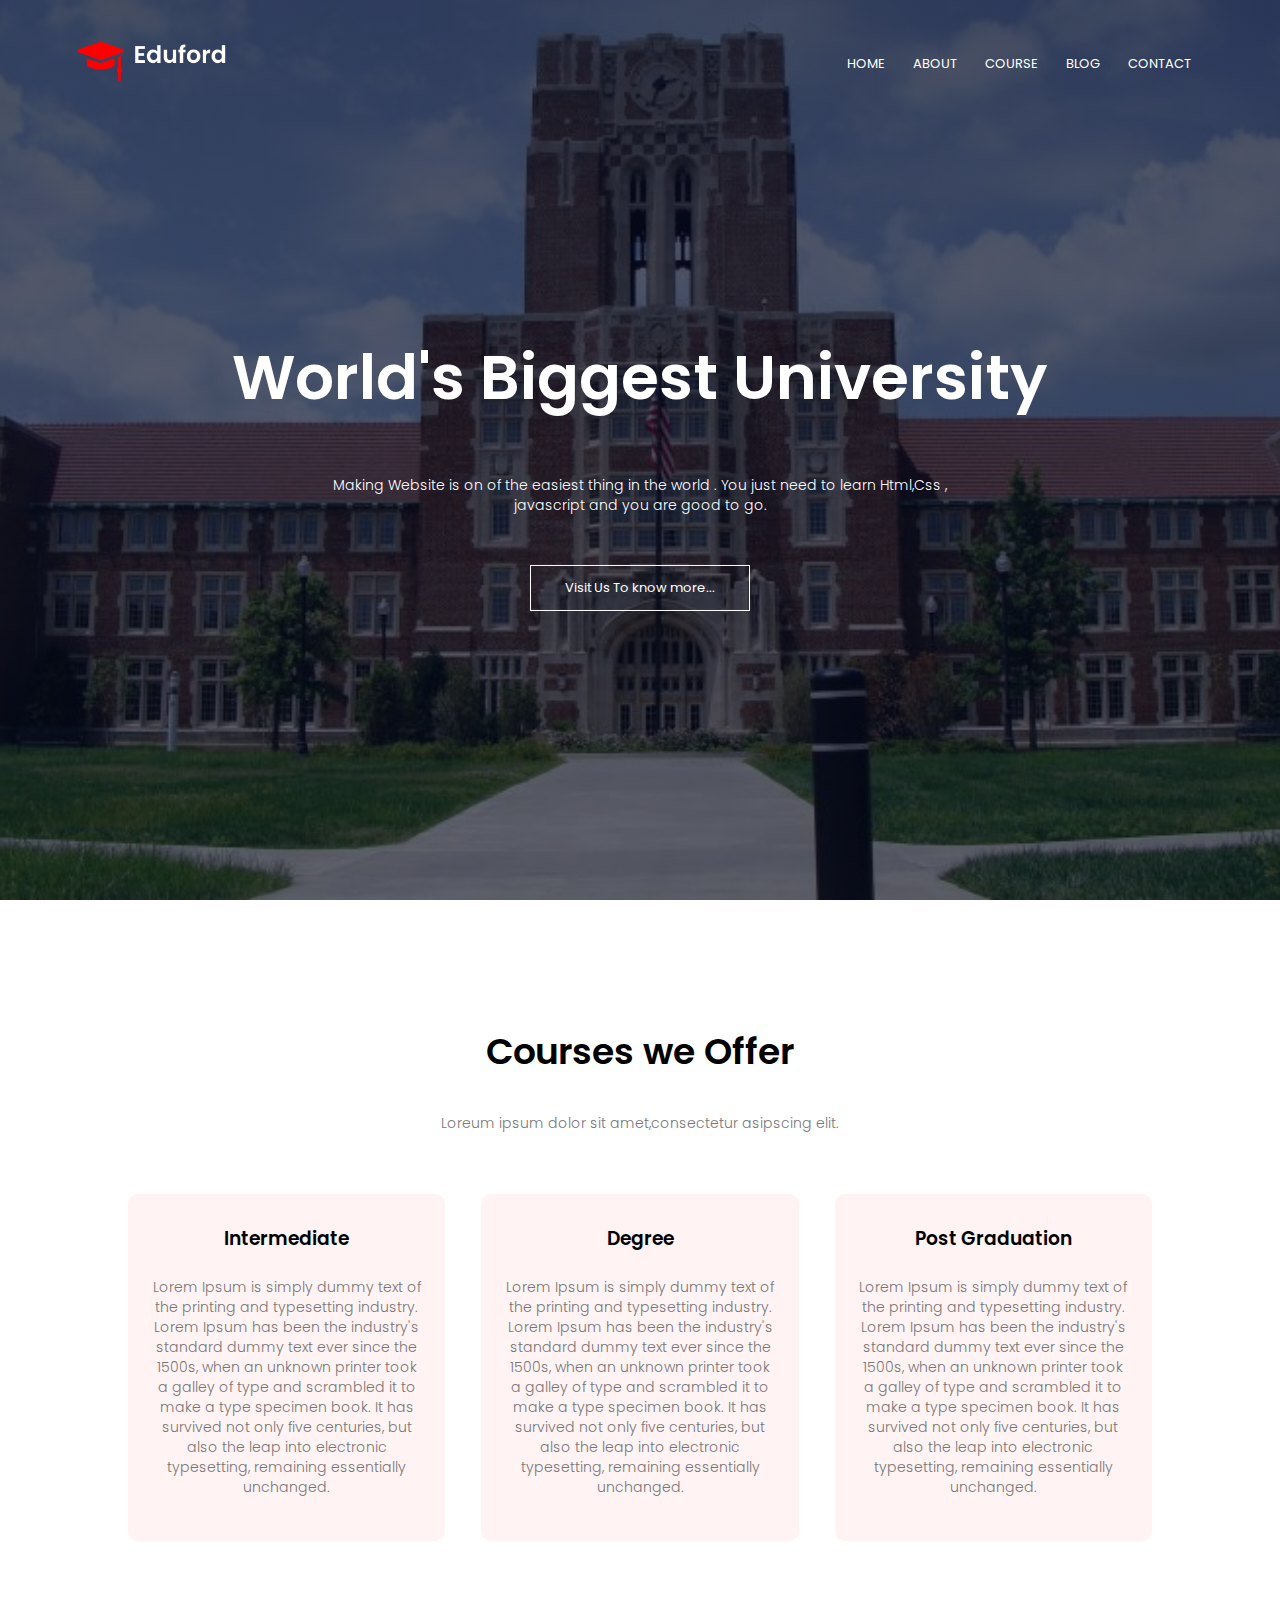
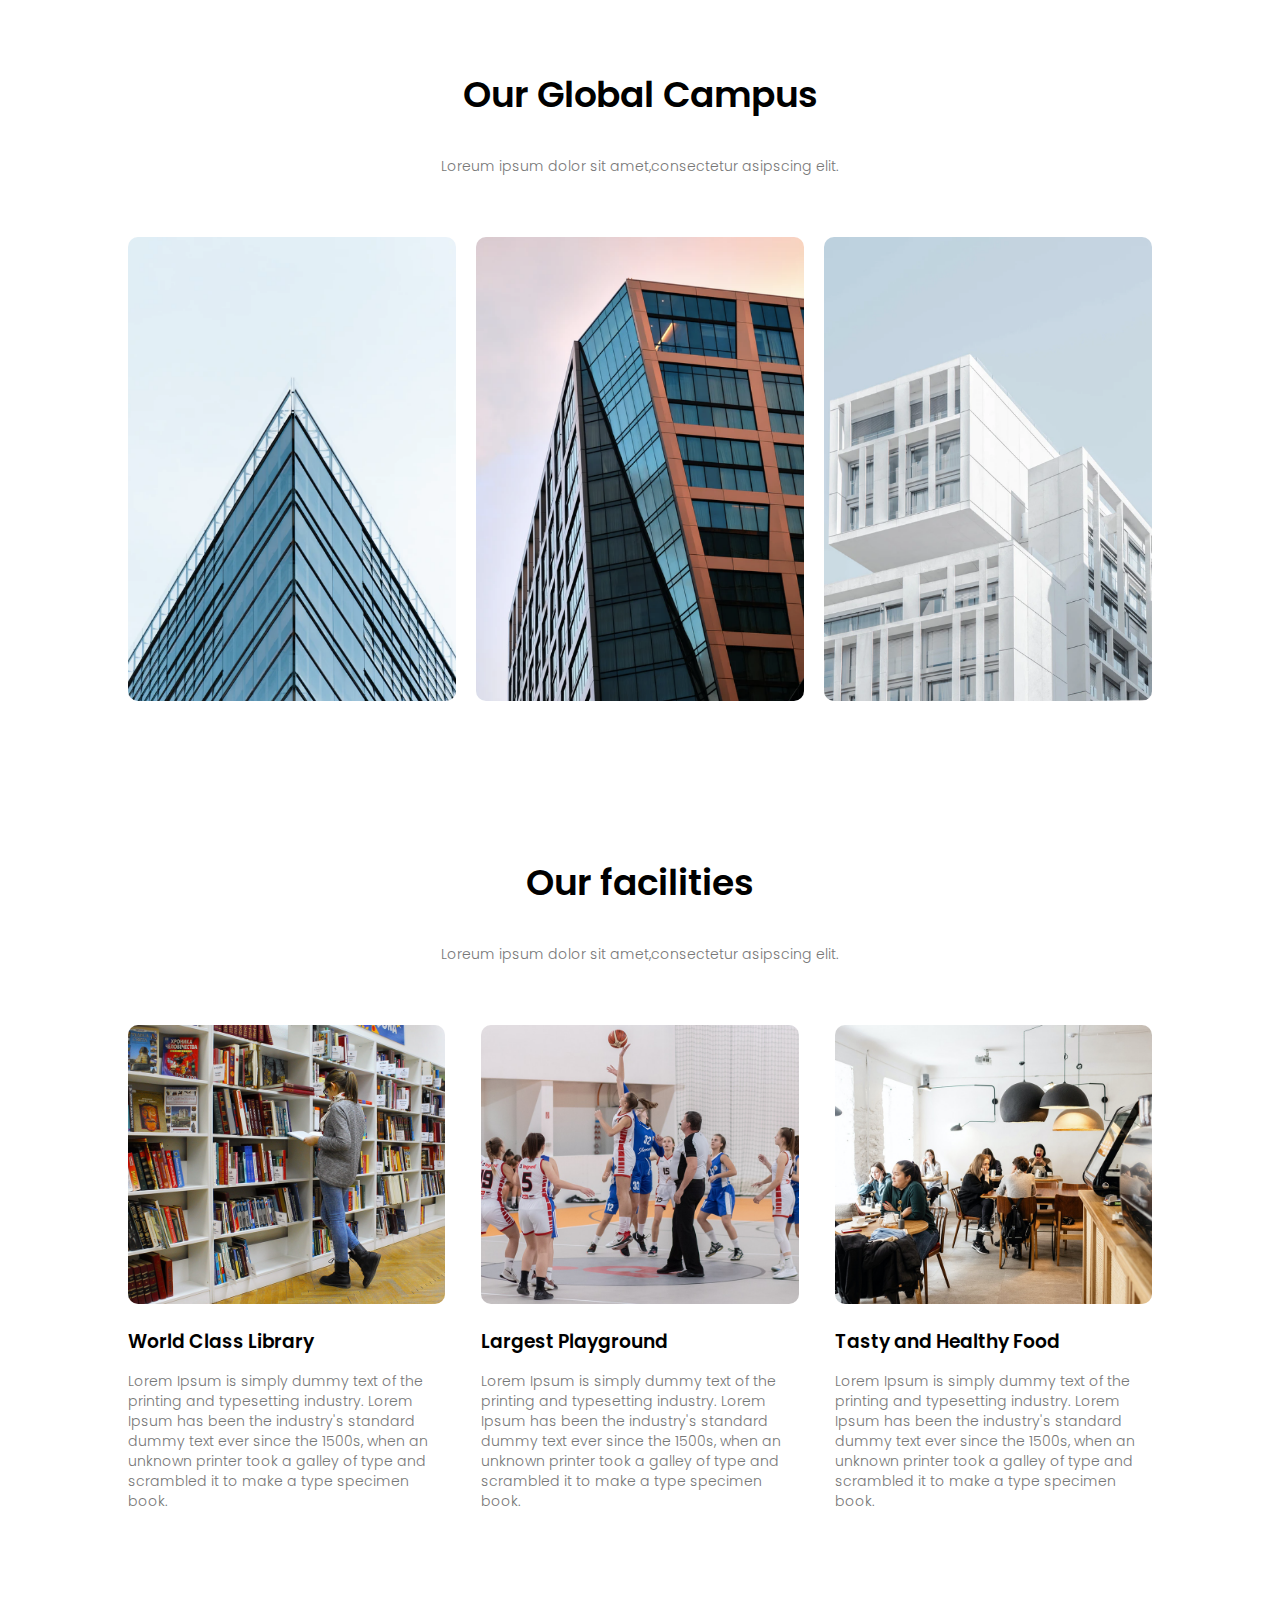
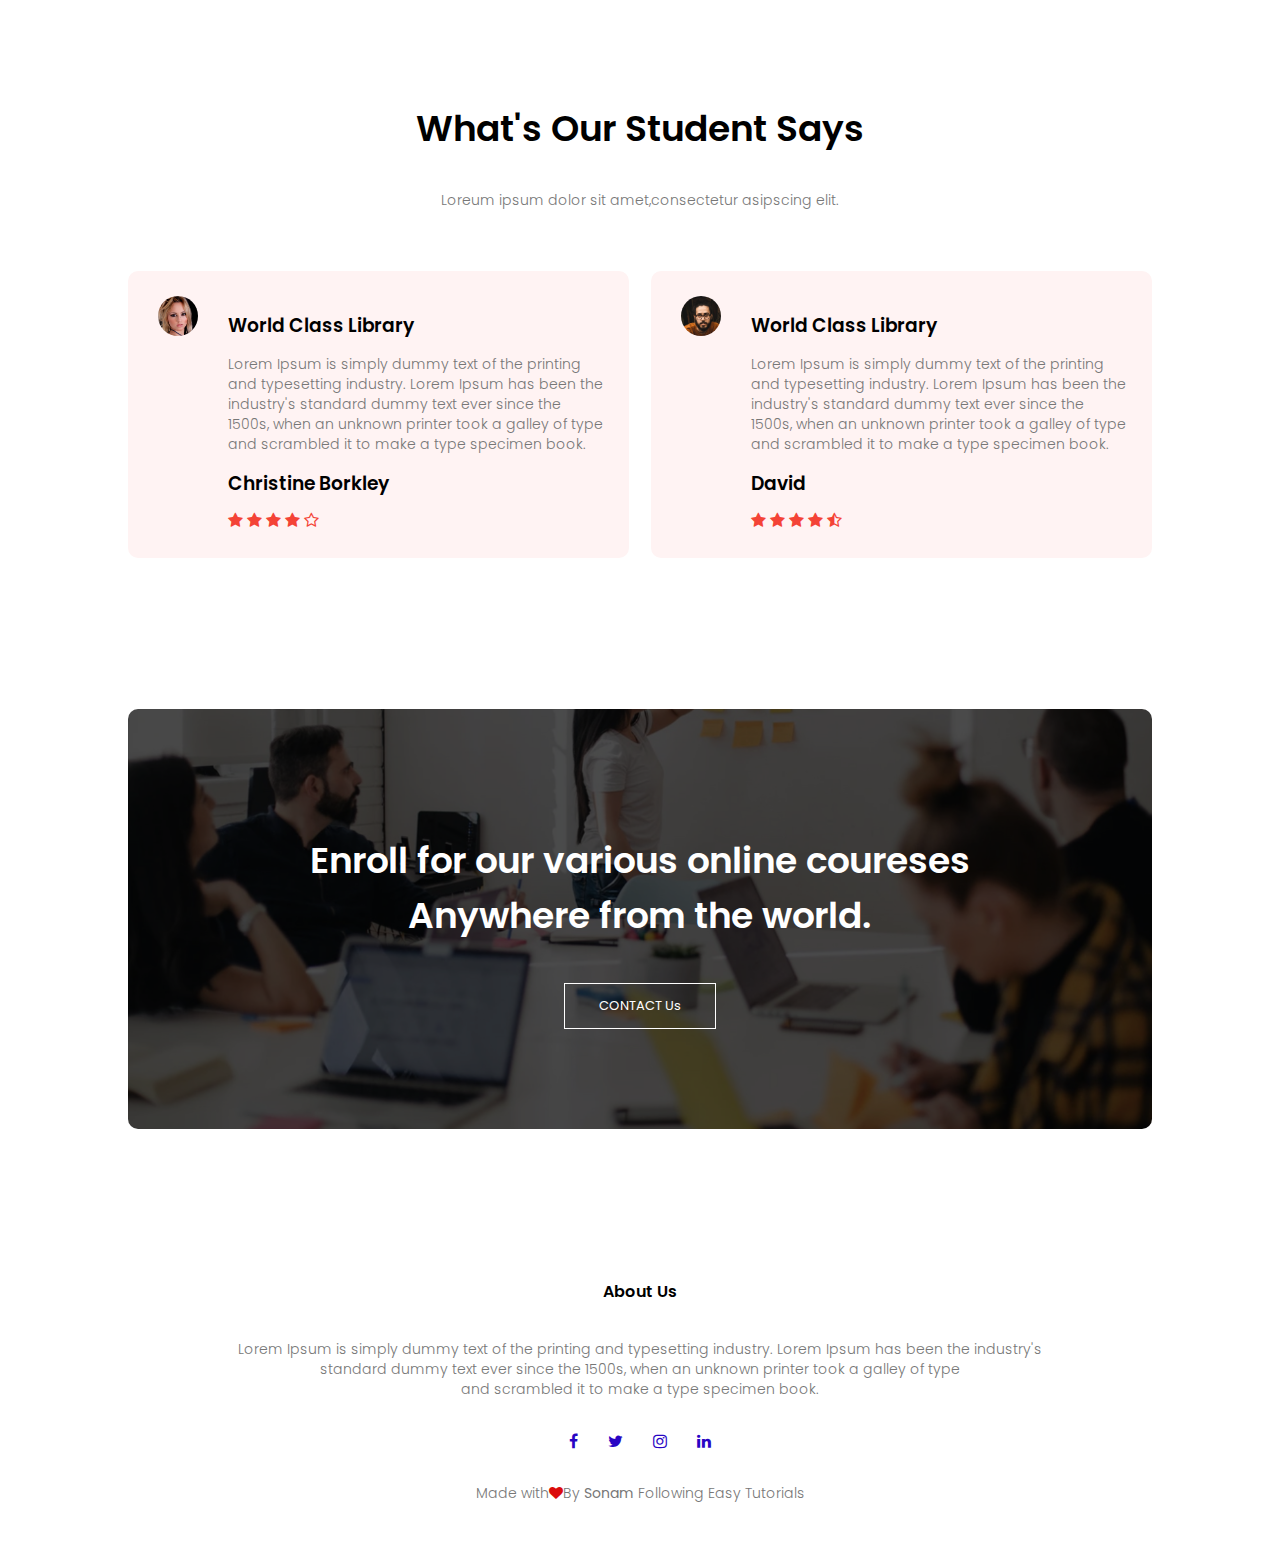
<file: index.html>
<!DOCTYPE html>
<html>
    <head>
        <meta name="viewport" content="width=device-width, initial-scale=1.0">

        <title>World's Biggest University</title>
               <link rel="preconnect" href="https://fonts.googleapis.com">
<link rel="preconnect" href="https://fonts.gstatic.com" crossorigin>
<link href="https://fonts.googleapis.com/css2?family=Poppins:wght@200;300;400;500;700;800;900&display=swap" rel="stylesheet">

<link rel="stylesheet" href="https://stackpath.bootstrapcdn.com/font-awesome/4.7.0/css/font-awesome.min.css">





        <link rel="stylesheet" href="index.css">
    </head>
    <body>
          <section class="header">
              <nav>
                  <a href="index.html"><img src="img\logo.png"></a>
                  <div class="nav-link" id="navLinks">
                    <i class="fa fa-times" onclick="hideMenu()"></i>
                      <ul>
                          <li><a href="index.html">HOME</a></li>
                          <li><a href="about.html">ABOUT</a></li>
                          <li><a href="course.html">COURSE</a></li>
                          <li><a href="blog.html">BLOG</a></li>
                          <li><a href="contact.html">CONTACT</a></li>
                      </ul>
                  </div>
                  <i class="fa fa-bars" onclick="showMenu()"></i>
                  </nav>
                  <div class="text-box">
                      <h1>World's Biggest University</h1>
                      <p>Making Website is on of the easiest thing in the world .
                           You just need to learn Html,Css ,<br> javascript and you are good to go.</p>
                           <a href="" class="hero-btn"> Visit Us To know more...</a>

                       </div>

          </section>
          

           <section class="course">
               <h1>Courses we Offer</h1>
               <p>Loreum ipsum dolor sit amet,consectetur asipscing elit.</p>
               <div class="row">
                   <div class="course-col">
                       <h3>Intermediate</h3>
                       <p>Lorem Ipsum is simply dummy text of the printing and typesetting industry. 
                           Lorem Ipsum has been the industry's standard dummy text ever since the 1500s,
                            when an unknown printer took a galley of type and scrambled it to make a type
                             specimen book. It has survived not only five centuries, but also the leap into
                              electronic typesetting, remaining essentially unchanged.
                    </p>

                   </div>

                   <div class="course-col">
                    <h3>Degree</h3>
                    <p>Lorem Ipsum is simply dummy text of the printing and typesetting industry. 
                        Lorem Ipsum has been the industry's standard dummy text ever since the 1500s,
                         when an unknown printer took a galley of type and scrambled it to make a type
                          specimen book. It has survived not only five centuries, but also the leap into
                           electronic typesetting, remaining essentially unchanged. 
                 </p>
                 
                </div>
                <div class="course-col">
                    <h3>Post Graduation</h3>
                    <p>Lorem Ipsum is simply dummy text of the printing and typesetting industry. 
                        Lorem Ipsum has been the industry's standard dummy text ever since the 1500s,
                         when an unknown printer took a galley of type and scrambled it to make a type
                          specimen book. It has survived not only five centuries, but also the leap into
                           electronic typesetting, remaining essentially unchanged. 
                 </p>
                 
                </div>
               </div>
           </section>

           <section class="campus">
               <h1>Our Global Campus</h1>
               <p>Loreum ipsum dolor sit amet,consectetur asipscing elit.</p>

               <div class="row">
                   <div class="campus-col">
                       <img src="img\london.png">
                       <div class="layer">
                           <h3>LONDON</h3>
                       </div>
                   </div>

                   <div class="campus-col">
                    <img src="img\newyork.png">
                    <div class="layer">
                        <h3>NEW YORK</h3>
                    </div>
                </div>

                <div class="campus-col">
                    <img src="img\washington.png">
                    <div class="layer">
                        <h3>WASHIGNTON</h3>
                    </div>
                </div>

               </div>
           </section>

           <section class="facilities">
               <h1>Our facilities</h1>
               <p>Loreum ipsum dolor sit amet,consectetur asipscing elit.</p>
               <div class="row">
                     <div class="facilities-col">
                          <img src="img\library.png">
                          <h3>World Class Library</h3>
                          <p>Lorem Ipsum is simply dummy text of the printing and typesetting industry. 
                            Lorem Ipsum has been the industry's standard dummy text ever since the 1500s,
                             when an unknown printer took a galley of type and scrambled it to make a type
                              specimen book. 
                             </div>

                     <div class="facilities-col">
                        <img src="img\basketball.png">
                        <h3>Largest Playground</h3>
                        <p>Lorem Ipsum is simply dummy text of the printing and typesetting industry. 
                          Lorem Ipsum has been the industry's standard dummy text ever since the 1500s,
                           when an unknown printer took a galley of type and scrambled it to make a type
                            specimen book. </p>
                   </div>

                   <div class="facilities-col">
                    <img src="img\cafeteria.png">
                    <h3>Tasty and Healthy Food</h3>
                    <p>Lorem Ipsum is simply dummy text of the printing and typesetting industry. 
                      Lorem Ipsum has been the industry's standard dummy text ever since the 1500s,
                       when an unknown printer took a galley of type and scrambled it to make a type
                        specimen book.  </p>
               </div>
               </div>
           </section>

            <section class="testimonials">
                <h1>What's Our Student Says</h1>
               <p>Loreum ipsum dolor sit amet,consectetur asipscing elit.</p>
               <div class="row">
                <div class="testimonials-col">
                     <img src="img\user1.jpg">
                     <div>
                     <h3>World Class Library</h3>
                     <p>Lorem Ipsum is simply dummy text of the printing and typesetting industry. 
                       Lorem Ipsum has been the industry's standard dummy text ever since the 1500s,
                        when an unknown printer took a galley of type and scrambled it to make a type
                         specimen book. </p>
                         <h3>Christine Borkley</h3>
                         <i class="fa fa-star"></i>
                         <i class="fa fa-star"></i>
                         <i class="fa fa-star"></i>
                         <i class="fa fa-star"></i>
                         <i class="fa fa-star-o"></i>
                         
                         
                        </div></div>

                        <div class="testimonials-col">
                            <img src="img\user2.jpg">
                            <div>
                            <h3>World Class Library</h3>
                            <p>Lorem Ipsum is simply dummy text of the printing and typesetting industry. 
                              Lorem Ipsum has been the industry's standard dummy text ever since the 1500s,
                               when an unknown printer took a galley of type and scrambled it to make a type
                                specimen book. </p>
                                <h3>David</h3>
                                <i class="fa fa-star"></i>
                                <i class="fa fa-star"></i>
                                <i class="fa fa-star"></i>
                                <i class="fa fa-star"></i>
                                <i class="fa fa-star-half-o"></i>
                               </div></div>

               </div>
            </section>

            <section class="cta">
                <h1>Enroll for our various online coureses<br> Anywhere from the world.</h1>
                <a href="" class="hero-btn">CONTACT Us</a>
            </section>
            
            

            <section class="footer">
                <h4>About Us</h4>
            <p>Lorem Ipsum is simply dummy text of the printing and typesetting industry. 
                Lorem Ipsum has been the industry's <br>standard dummy text ever since the 1500s,
                 when an unknown printer took a galley of type<br> and scrambled it to make a type
                  specimen book.</p>  
                  <div class="icons">
                    <i class="fa fa-facebook"></i>
                    <i class="fa fa-twitter"></i>
                    <i class="fa fa-instagram"></i>
                    <i class="fa fa-linkedin"></i>
                    </div>
                    <p>Made with<i class="fa fa-heart"></i>By <strong>Sonam</strong> Following Easy Tutorials</p>
                  
                      
                  </div>
                          </section>



          <script>
              var navLinks = document.getElementById("navLinks");
              function showMenu(){
                    navLinks.style.right = "0";
              
              }
              function hideMenu(){
                    navLinks.style.right = "-200px";
              }
              
          </script>
    </body>
    </html>
</file>
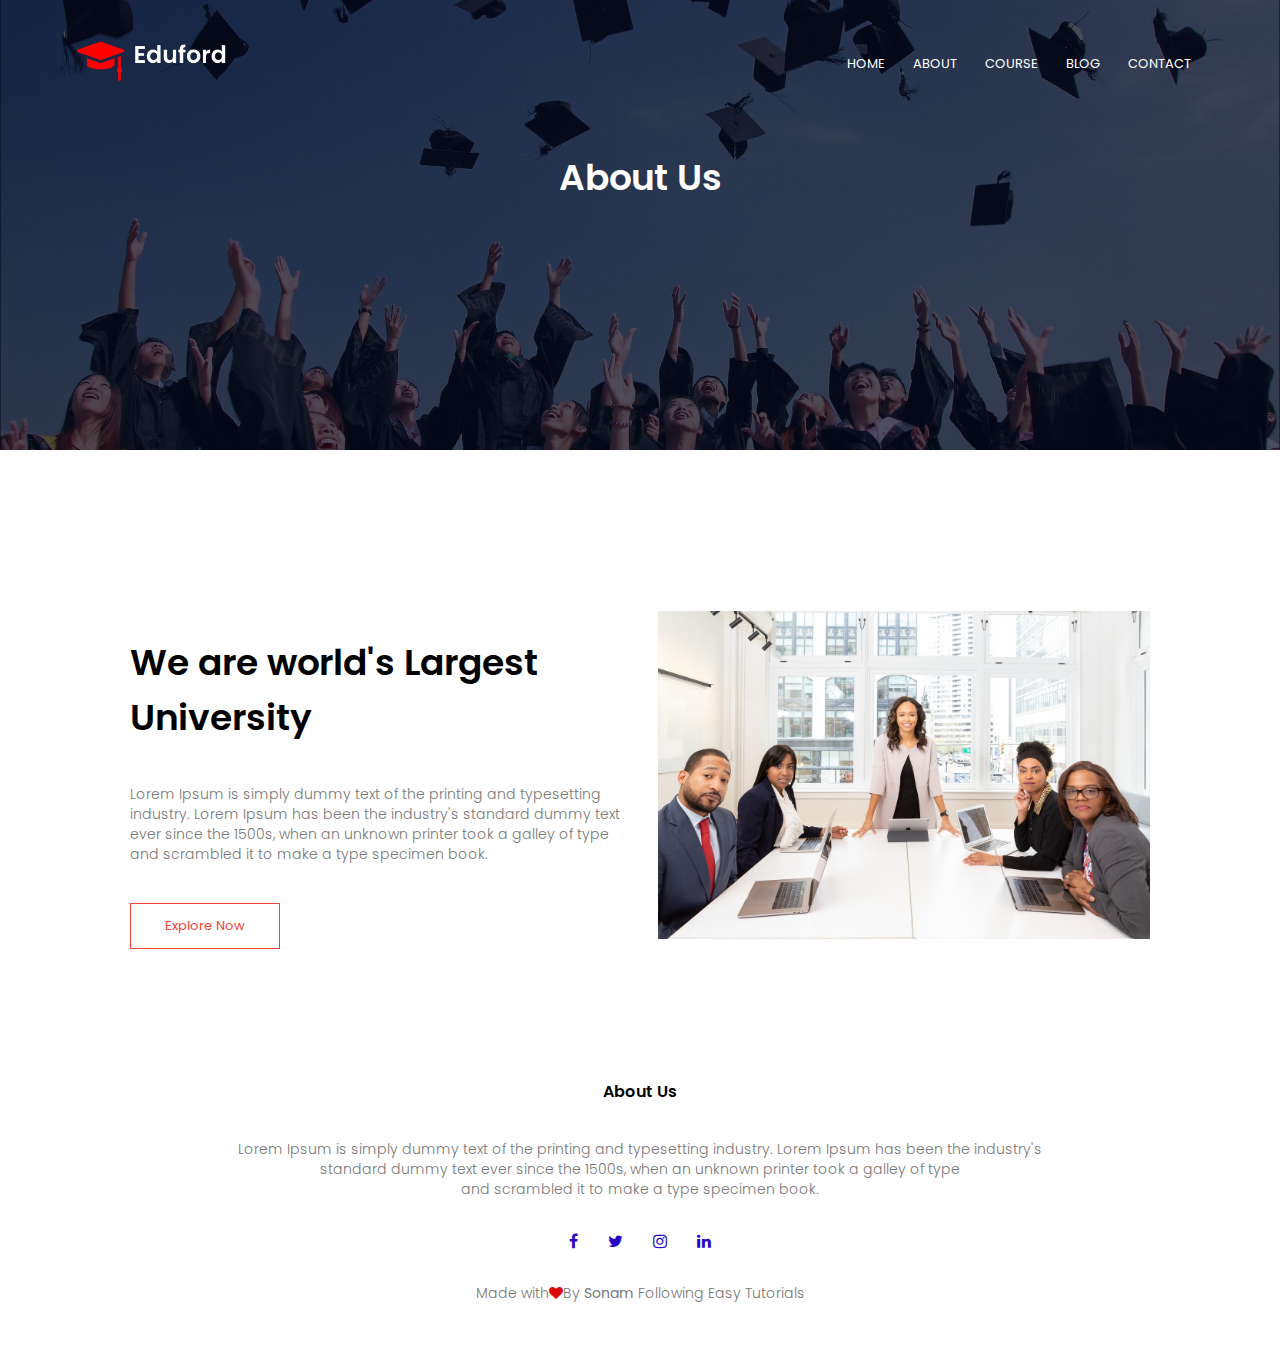
<file: about.html>
<!DOCTYPE html>
<html>
    <head>
        <meta name="viewport" content="width=device-width, initial-scale=1.0">

        <title>World's Biggest University</title>
               <link rel="preconnect" href="https://fonts.googleapis.com">
<link rel="preconnect" href="https://fonts.gstatic.com" crossorigin>
<link href="https://fonts.googleapis.com/css2?family=Poppins:wght@200;300;400;500;700;800;900&display=swap" rel="stylesheet">

<link rel="stylesheet" href="https://stackpath.bootstrapcdn.com/font-awesome/4.7.0/css/font-awesome.min.css">





        <link rel="stylesheet" href="index.css">
    </head>
    <body>
          <section class="sub-header">
              <nav>
                  <a href="htmlwebsite.html"><img src="img\logo.png"></a>
                  <div class="nav-link" id="navLinks">
                    <i class="fa fa-times" onclick="hideMenu()"></i>
                      <ul>
                          <li><a href="index.html">HOME</a></li>
                          <li><a href="about.html">ABOUT</a></li>
                          <li><a href="course.html">COURSE</a></li>
                          <li><a href="Blog.html">BLOG</a></li>
                          <li><a href="contact.html">CONTACT</a></li>
                      </ul>
                  </div>
                  <i class="fa fa-bars" onclick="showMenu()"></i>
                  </nav>
                  <h1>About Us</h1>
          </section>
          <!-------------about us content------>
          <section class="about-us">
            <div class="row">
                <div class="about-col">
                    <h1>We are world's Largest University</h1>
                    <p>Lorem Ipsum is simply dummy text of the printing and typesetting industry. 
                        Lorem Ipsum has been the industry's standard dummy text ever since the 1500s,
                         when an unknown printer took a galley of type and scrambled it to make a type
                          specimen book.</p>
                          <a href="" class="hero-btn red-btn">Explore Now</a>
                </div>
                <div class="about-col">
                    <img src="img\about.jpg" alt="">
                  </div>
                
            </div>
        </section>



            

            <section class="footer">
                <h4>About Us</h4>
            <p>Lorem Ipsum is simply dummy text of the printing and typesetting industry. 
                Lorem Ipsum has been the industry's <br>standard dummy text ever since the 1500s,
                 when an unknown printer took a galley of type<br> and scrambled it to make a type
                  specimen book.</p>  
                  <div class="icons">
                    <i class="fa fa-facebook"></i>
                    <i class="fa fa-twitter"></i>
                    <i class="fa fa-instagram"></i>
                    <i class="fa fa-linkedin"></i>
                    </div>
                    <p>Made with<i class="fa fa-heart"></i>By <strong>Sonam</strong> Following Easy Tutorials</p>
                  
                      
                  </div>
                          </section>



          <script>
              var navLinks = document.getElementById("navLinks");
              function showMenu(){
                    navLinks.style.right = "0";
              
              }
              function hideMenu(){
                    navLinks.style.right = "-200px";
              }
              
          </script>
    </body>
    </html>
</file>
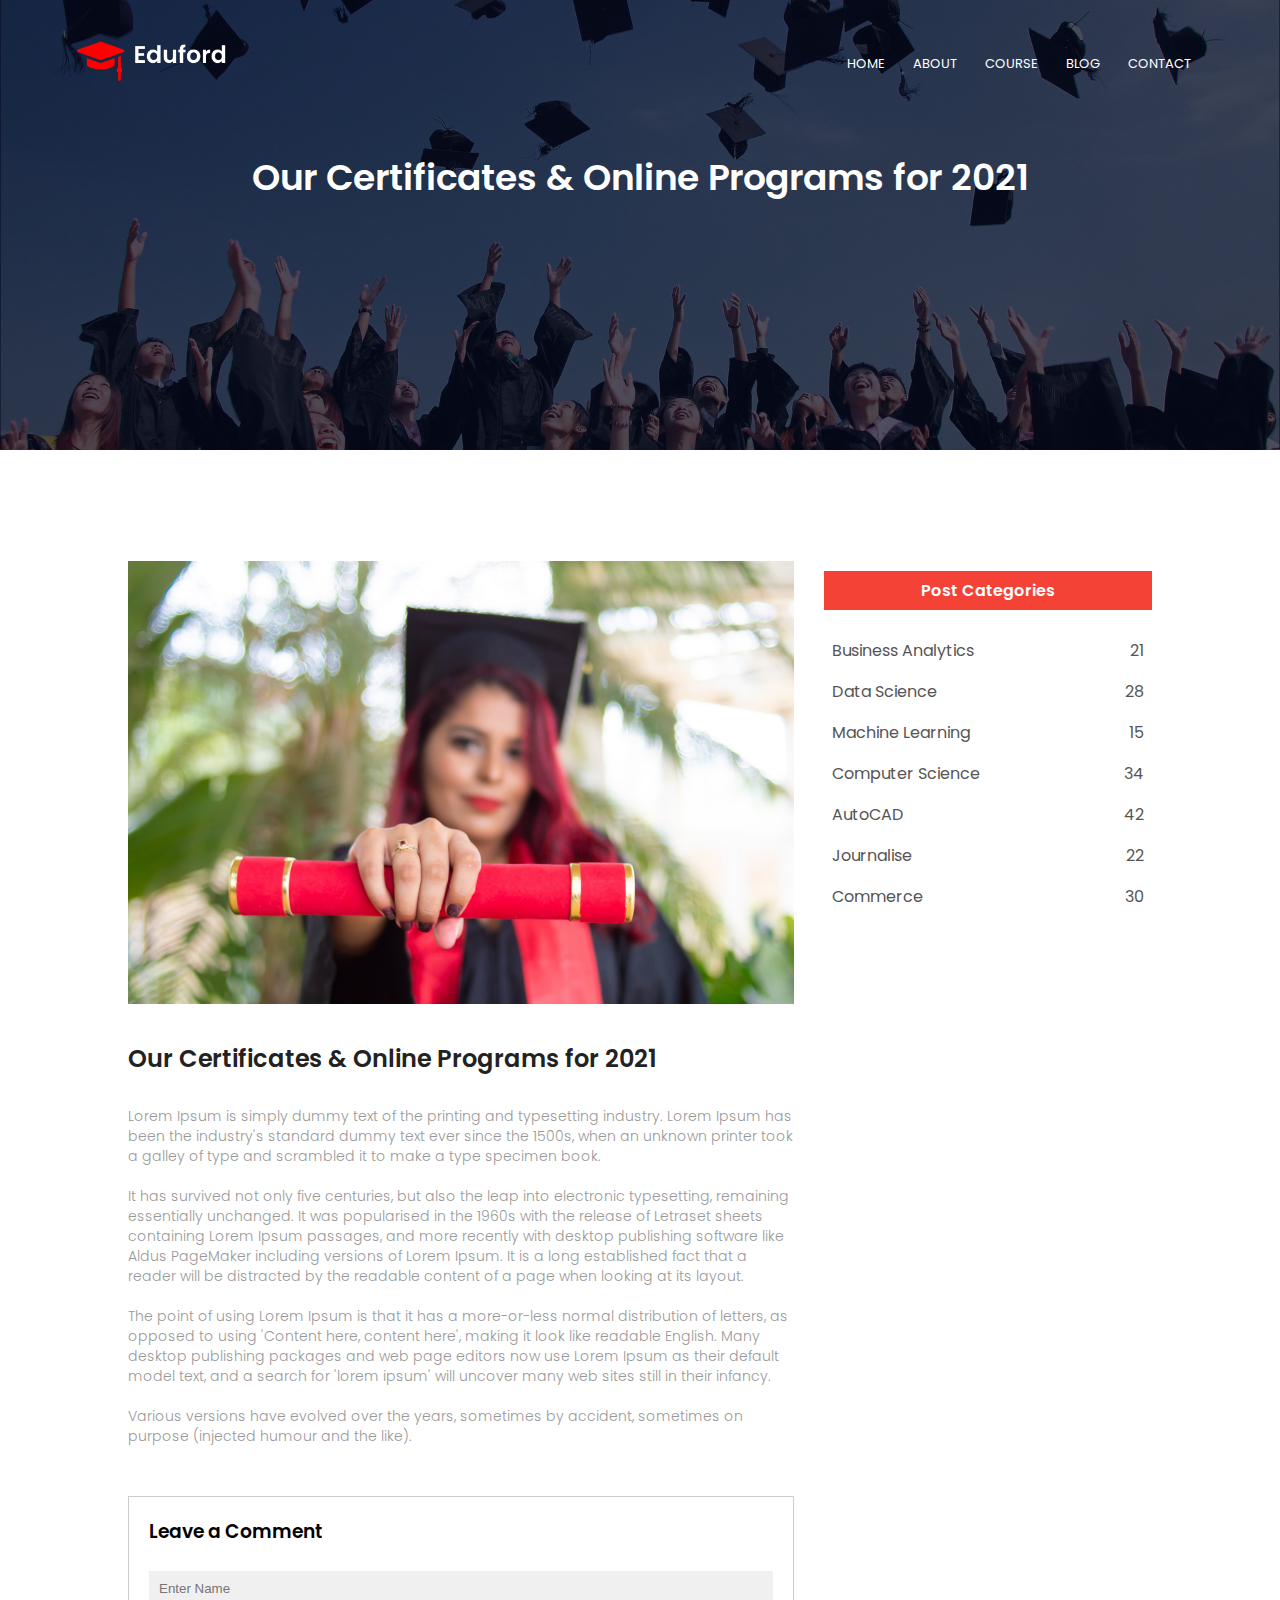
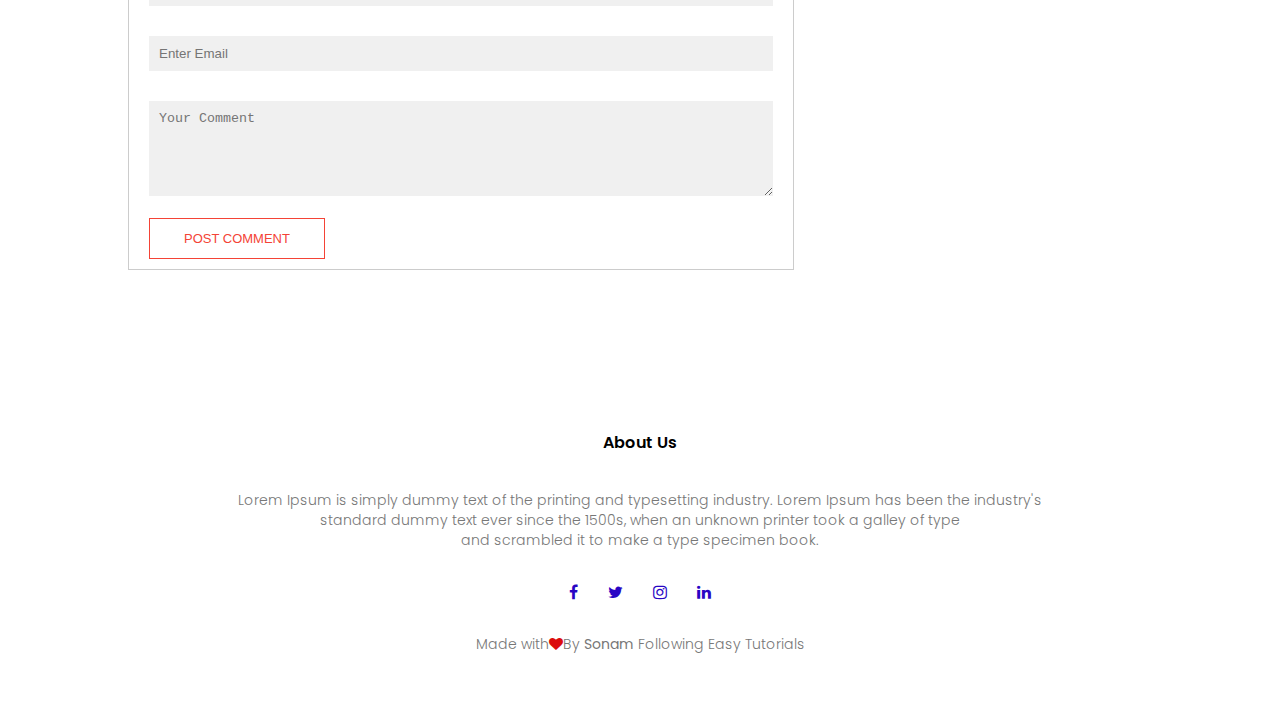
<file: Blog.html>
<!DOCTYPE html>
<html>
    <head>
        <meta name="viewport" content="width=device-width, initial-scale=1.0">

        <title>World's Biggest University</title>
               <link rel="preconnect" href="https://fonts.googleapis.com">
<link rel="preconnect" href="https://fonts.gstatic.com" crossorigin>
<link href="https://fonts.googleapis.com/css2?family=Poppins:wght@200;300;400;500;700;800;900&display=swap" rel="stylesheet">

<link rel="stylesheet" href="https://stackpath.bootstrapcdn.com/font-awesome/4.7.0/css/font-awesome.min.css">





        <link rel="stylesheet" href="index.css">
    </head>
    <body>
          <section class="sub-header">
              <nav>
                  <a href="htmlwebsite.html"><img src="img\logo.png"></a>
                  <div class="nav-link" id="navLinks">
                    <i class="fa fa-times" onclick="hideMenu()"></i>
                      <ul>
                          <li><a href="index.html">HOME</a></li>
                          <li><a href="about.html">ABOUT</a></li>
                          <li><a href="course.html">COURSE</a></li>
                          <li><a href="Blog.html">BLOG</a></li>
                          <li><a href="contact.html">CONTACT</a></li>
                      </ul>
                  </div>
                  <i class="fa fa-bars" onclick="showMenu()"></i>
                  </nav>
                  <h1>Our Certificates & Online Programs for 2021</h1>
          </section>

          <section class="blog-content">
              <div class="row">
                  <div class="blog-left">
                      <img src="img\certificate.jpg">
                      <h2>Our Certificates & Online Programs for 2021</h2>
                      <p>Lorem Ipsum is simply dummy text of the printing and typesetting industry. Lorem Ipsum has been the industry's 
                          standard dummy text ever since the 1500s, when an unknown printer took a galley of type and scrambled it to make
                           a type specimen book.<br><br> It has survived not only five centuries, but also the leap into electronic typesetting,
                            remaining essentially unchanged. It was popularised in the 1960s with the release of Letraset sheets containing
                             Lorem Ipsum passages, and more recently with desktop publishing software like Aldus PageMaker including versions
                              of Lorem Ipsum.
                        It is a long established fact that a reader will be distracted by the readable content of a page when looking 
                        at its layout.<br><br> The point of using Lorem Ipsum is that it has a more-or-less normal distribution of letters, as
                         opposed to using 'Content here, content here', making it look like readable English. Many desktop publishing
                          packages and web page editors now use Lorem Ipsum as their default model text, and a search for 'lorem ipsum'
                           will uncover many web sites still in their infancy. <br><br>Various versions have evolved over the years, sometimes 
                           by accident, sometimes on purpose (injected humour and the like).

                        </p>
                        <div class="comment-box">
                            <h3>Leave a Comment</h3>
                            <form class="comment-form">
                                <input type="text" placeholder="Enter Name">
                            <input type="email" placeholder="Enter Email">
                            <textarea rows="5" placeholder="Your Comment"></textarea>
                            <button type="submit" class="hero-btn red-btn">POST COMMENT</button>
                            </form>
                        </div>
                        </div>
                        
                      <div class="blog-right">
                          <h3>Post Categories</h3>
                        <div>
                            <span>Business Analytics</span>
                            <span>21</span>
                        </div>
                        <div>
                            <span>Data Science</span>
                            <span>28</span>
                        </div>  
                        <div>
                            <span>Machine Learning</span>
                            <span>15</span>
                        </div>  
                        <div>
                            <span>Computer Science</span>
                            <span>34</span>
                        </div>  
                        <div>
                            <span>AutoCAD</span>
                            <span>42</span>
                        </div> 
                        <div>
                            <span>Journalise</span>
                            <span>22</span>
                        </div> 
                        <div>
                            <span>Commerce</span>
                            <span>30</span>
                        </div> 
                  </div>
              </div>
          </section>

          
          
            <section class="footer">
                <h4>About Us</h4>
            <p>Lorem Ipsum is simply dummy text of the printing and typesetting industry. 
                Lorem Ipsum has been the industry's <br>standard dummy text ever since the 1500s,
                 when an unknown printer took a galley of type<br> and scrambled it to make a type
                  specimen book.</p>  
                  <div class="icons">
                    <i class="fa fa-facebook"></i>
                    <i class="fa fa-twitter"></i>
                    <i class="fa fa-instagram"></i>
                    <i class="fa fa-linkedin"></i>
                    </div>
                    <p>Made with<i class="fa fa-heart"></i>By <strong>Sonam</strong> Following Easy Tutorials</p>
                  
                      
                  </div>
                          </section>



          <script>
              var navLinks = document.getElementById("navLinks");
              function showMenu(){
                    navLinks.style.right = "0";
              
              }
              function hideMenu(){
                    navLinks.style.right = "-200px";
              }
              
          </script>
    </body>
    </html>
</file>
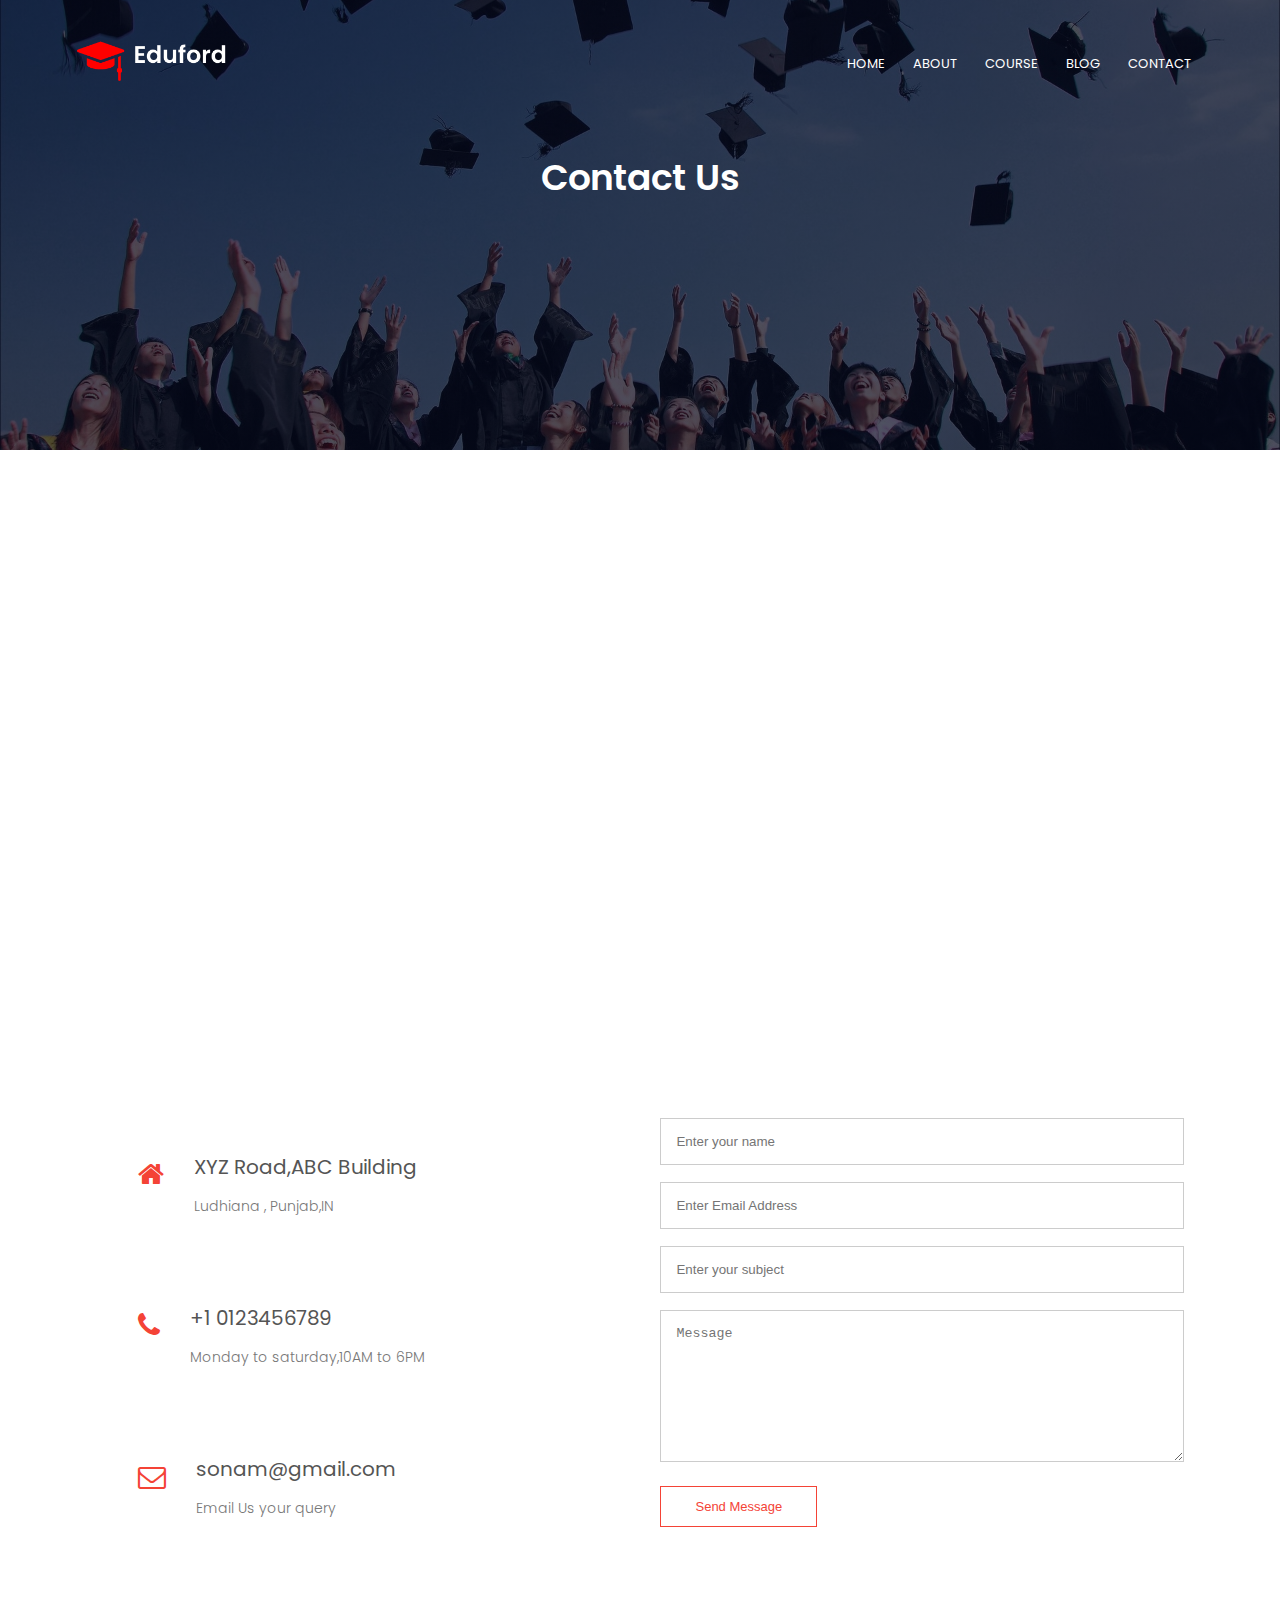
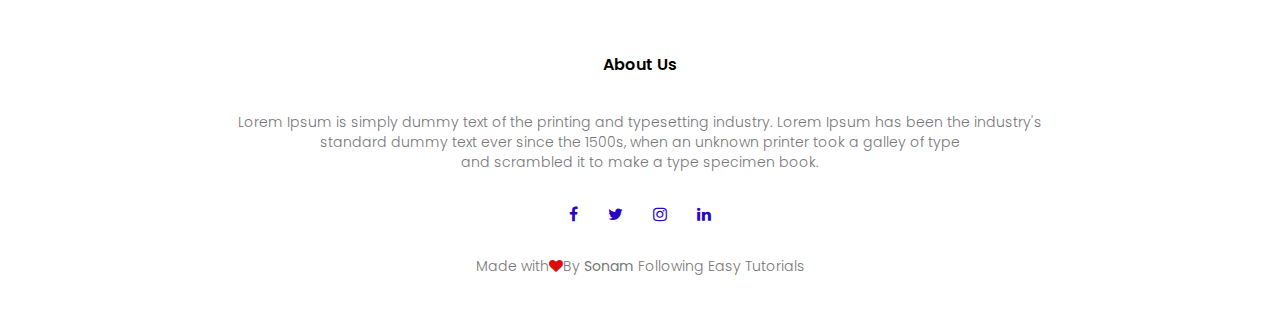
<file: contact.html>
<!DOCTYPE html>
<html>
    <head>
        <meta name="viewport" content="width=device-width, initial-scale=1.0">

        <title>World's Biggest University</title>
               <link rel="preconnect" href="https://fonts.googleapis.com">
<link rel="preconnect" href="https://fonts.gstatic.com" crossorigin>
<link href="https://fonts.googleapis.com/css2?family=Poppins:wght@200;300;400;500;700;800;900&display=swap" rel="stylesheet">

<link rel="stylesheet" href="https://stackpath.bootstrapcdn.com/font-awesome/4.7.0/css/font-awesome.min.css">





        <link rel="stylesheet" href="index.css">
    </head>
    <body>
          <section class="sub-header">
              <nav>
                  <a href="htmlwebsite.html"><img src="img\logo.png"></a>
                  <div class="nav-link" id="navLinks">
                    <i class="fa fa-times" onclick="hideMenu()"></i>
                      <ul>
                          <li><a href="index.html">HOME</a></li>
                          <li><a href="about.html">ABOUT</a></li>
                          <li><a href="course.html">COURSE</a></li>
                          <li><a href="Blog.html">BLOG</a></li>
                          <li><a href="contact.html">CONTACT</a></li>
                      </ul>
                  </div>
                  <i class="fa fa-bars" onclick="showMenu()"></i>
                  </nav>
                  <h1>Contact Us</h1>
          </section>
          <section class="location">
            <iframe src="https://www.google.com/maps/embed?pb=!1m18!1m12!1m3!1d109552.19658166636!2d75.78663235513761!3d30.900473637624447!
            2m3!1f0!2f0!3f0!3m2!1i1024!2i768!4f13.1!3m3!1m2!1s0x391a837462345a7d%3A0x681102348ec60610!2z4KSy4KWB4KSn4KS_4KSv4KS-4KSo4KS-LCD
            gpKrgpILgpJzgpL7gpKw!5e0!3m2!1shi!2sin!4v1628141425406!5m2!1shi!2sin" width="600" height="450" style="border:0;" 
            allowfullscreen="" loading="lazy"></iframe>

          </section>

          <section class="contact-us">
              <div class="row">
                  <div class="contact-col">
                      <div>
                      <i class="fa fa-home"></i>
                      <span>
                          <h5>XYZ Road,ABC Building</h5>
                          <p>Ludhiana , Punjab,IN</p>
                      </span>
                      </div>
                      <div>
                        <i class="fa fa-phone"></i>
                        <span>
                            <h5>+1 0123456789</h5>
                            <p>Monday to saturday,10AM to 6PM</p>
                        </span>
                        </div>
                        <div>
                            <i class="fa fa-envelope-o"></i>
                            <span>
                                <h5>sonam@gmail.com</h5>
                                <p>Email Us your query</p>
                            </span>
                            </div>
                  </div>
                  <div class="contact-col">
                      <form action="form_handler.php" method="post">
                          <input type="text" name="name" placeholder="Enter your name" required>
                          <input type="email" name="email" placeholder="Enter Email Address" required>
                          <input type="text" name="subject" placeholder="Enter your subject" required>
                          <textarea rows="8" name="message" placeholder="Message" required></textarea>
                              <button type="submit" class="hero-btn red-btn">Send Message</button>
                          
                      </form>
                      
                  </div>
              </div>
          </section>


            

            <section class="footer">
                <h4>About Us</h4>
            <p>Lorem Ipsum is simply dummy text of the printing and typesetting industry. 
                Lorem Ipsum has been the industry's <br>standard dummy text ever since the 1500s,
                 when an unknown printer took a galley of type<br> and scrambled it to make a type
                  specimen book.</p>  
                  <div class="icons">
                    <i class="fa fa-facebook"></i>
                    <i class="fa fa-twitter"></i>
                    <i class="fa fa-instagram"></i>
                    <i class="fa fa-linkedin"></i>
                    </div>
                    <p>Made with<i class="fa fa-heart"></i>By <strong>Sonam</strong> Following Easy Tutorials</p>
                  
                      
                  </div>
                          </section>



          <script>
              var navLinks = document.getElementById("navLinks");
              function showMenu(){
                    navLinks.style.right = "0";
              
              }
              function hideMenu(){
                    navLinks.style.right = "-200px";
              }
              
          </script>
    </body>
    </html>
</file>
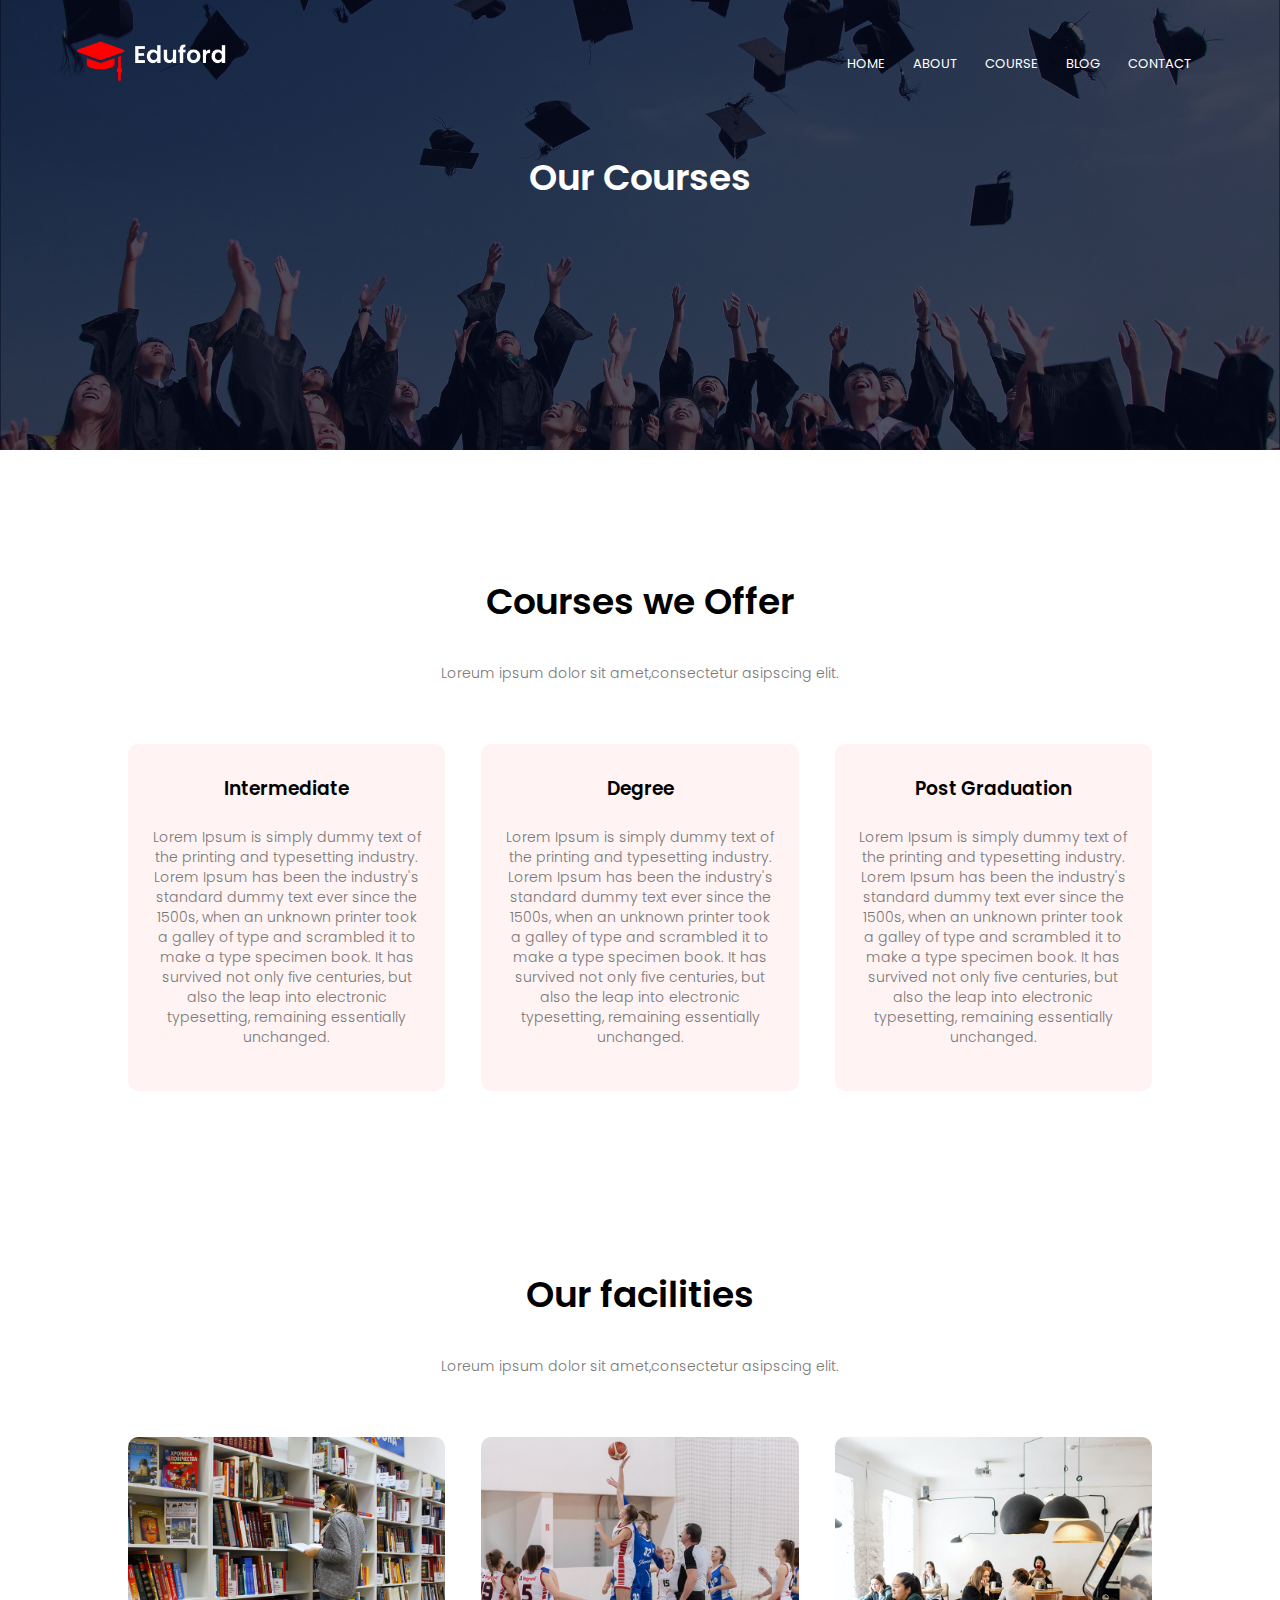
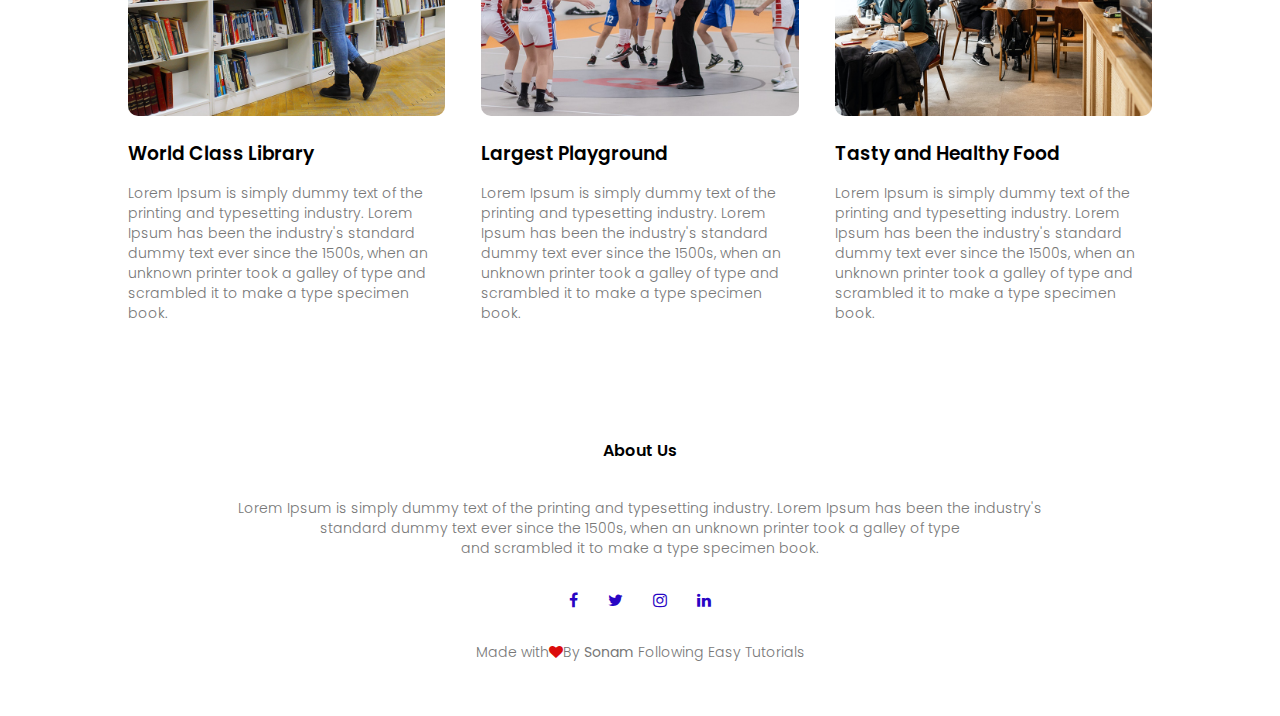
<file: course.html>
<!DOCTYPE html>
<html>
    <head>
        <meta name="viewport" content="width=device-width, initial-scale=1.0">

        <title>World's Biggest University</title>
               <link rel="preconnect" href="https://fonts.googleapis.com">
<link rel="preconnect" href="https://fonts.gstatic.com" crossorigin>
<link href="https://fonts.googleapis.com/css2?family=Poppins:wght@200;300;400;500;700;800;900&display=swap" rel="stylesheet">

<link rel="stylesheet" href="https://stackpath.bootstrapcdn.com/font-awesome/4.7.0/css/font-awesome.min.css">





        <link rel="stylesheet" href="index.css">
    </head>
    <body>
          <section class="sub-header">
              <nav>
                  <a href="htmlwebsite.html"><img src="img\logo.png"></a>
                  <div class="nav-link" id="navLinks">
                    <i class="fa fa-times" onclick="hideMenu()"></i>
                      <ul>
                          <li><a href="index.html">HOME</a></li>
                          <li><a href="about.html">ABOUT</a></li>
                          <li><a href="course.html">COURSE</a></li>
                          <li><a href="Blog.html">BLOG</a></li>
                          <li><a href="contact.html">CONTACT</a></li>
                      </ul>
                  </div>
                  <i class="fa fa-bars" onclick="showMenu()"></i>
                  </nav>
                  <h1>Our Courses</h1>
          </section>
          <!-------------about us content------>
          <section class="course">
            <h1>Courses we Offer</h1>
            <p>Loreum ipsum dolor sit amet,consectetur asipscing elit.</p>
            <div class="row">
                <div class="course-col">
                    <h3>Intermediate</h3>
                    <p>Lorem Ipsum is simply dummy text of the printing and typesetting industry. 
                        Lorem Ipsum has been the industry's standard dummy text ever since the 1500s,
                         when an unknown printer took a galley of type and scrambled it to make a type
                          specimen book. It has survived not only five centuries, but also the leap into
                           electronic typesetting, remaining essentially unchanged.
                 </p>

                </div>

                <div class="course-col">
                 <h3>Degree</h3>
                 <p>Lorem Ipsum is simply dummy text of the printing and typesetting industry. 
                     Lorem Ipsum has been the industry's standard dummy text ever since the 1500s,
                      when an unknown printer took a galley of type and scrambled it to make a type
                       specimen book. It has survived not only five centuries, but also the leap into
                        electronic typesetting, remaining essentially unchanged. 
              </p>
              
             </div>
             <div class="course-col">
                 <h3>Post Graduation</h3>
                 <p>Lorem Ipsum is simply dummy text of the printing and typesetting industry. 
                     Lorem Ipsum has been the industry's standard dummy text ever since the 1500s,
                      when an unknown printer took a galley of type and scrambled it to make a type
                       specimen book. It has survived not only five centuries, but also the leap into
                        electronic typesetting, remaining essentially unchanged. 
              </p>
              
             </div>
            </div>
        </section>

        <section class="facilities">
            <h1>Our facilities</h1>
            <p>Loreum ipsum dolor sit amet,consectetur asipscing elit.</p>
            <div class="row">
                  <div class="facilities-col">
                       <img src="img\library.png">
                       <h3>World Class Library</h3>
                       <p>Lorem Ipsum is simply dummy text of the printing and typesetting industry. 
                         Lorem Ipsum has been the industry's standard dummy text ever since the 1500s,
                          when an unknown printer took a galley of type and scrambled it to make a type
                           specimen book. 
                          </div>

                  <div class="facilities-col">
                     <img src="img\basketball.png">
                     <h3>Largest Playground</h3>
                     <p>Lorem Ipsum is simply dummy text of the printing and typesetting industry. 
                       Lorem Ipsum has been the industry's standard dummy text ever since the 1500s,
                        when an unknown printer took a galley of type and scrambled it to make a type
                         specimen book. </p>
                </div>

                <div class="facilities-col">
                 <img src="img\cafeteria.png">
                 <h3>Tasty and Healthy Food</h3>
                 <p>Lorem Ipsum is simply dummy text of the printing and typesetting industry. 
                   Lorem Ipsum has been the industry's standard dummy text ever since the 1500s,
                    when an unknown printer took a galley of type and scrambled it to make a type
                     specimen book.  </p>
            </div>
            </div>
        </section>


          


            

            <section class="footer">
                <h4>About Us</h4>
            <p>Lorem Ipsum is simply dummy text of the printing and typesetting industry. 
                Lorem Ipsum has been the industry's <br>standard dummy text ever since the 1500s,
                 when an unknown printer took a galley of type<br> and scrambled it to make a type
                  specimen book.</p>  
                  <div class="icons">
                    <i class="fa fa-facebook"></i>
                    <i class="fa fa-twitter"></i>
                    <i class="fa fa-instagram"></i>
                    <i class="fa fa-linkedin"></i>
                    </div>
                    <p>Made with<i class="fa fa-heart"></i>By <strong>Sonam</strong> Following Easy Tutorials</p>
                  
                      
                  </div>
                          </section>



          <script>
              var navLinks = document.getElementById("navLinks");
              function showMenu(){
                    navLinks.style.right = "0";
              
              }
              function hideMenu(){
                    navLinks.style.right = "-200px";
              }
              
          </script>
    </body>
    </html>
</file>
<file: index.css>
body{
    margin:0;
    padding:0;
    font-family: 'Poppins', sans-serif;
}

.header{
    width:100%;
    min-height:100vh;
    background-image: linear-gradient(rgba(4,9,30,0.7),rgba(4,9,30,0.6)),url('img/Colleges_with_the_Biggest_Tuition_Hikes_19750_11437.jpg.jpg');
    background-position:center;
    background-size: cover;
    position:relative;
}

nav{
    display:flex;
    padding:2% 6%;
    justify-content: space-between;
    align-items: center;
}
nav img{
    width:150px;
}

.nav-link{
    flex:1;
    text-align:right;
}

.nav-link ul li{
    list-style:none;
    display:inline-block;
    padding:8px 12px;
    position:relative;
    

}

.nav-link ul li a{
    color:#fff;
    font-size:13px;
    text-decoration: none;
}

.nav-link ul li::after{
    content:'';
    width:0%;
    height:2px;
    background: #fff;
    display:block;
    margin:auto;
    transition:0.5s;

}

.nav-link ul li:hover::after{
    width:100%;
    
}

.text-box{
    width:90%;
    color:#fff;
    position:absolute;
    top:50%;
    left:50%;
    transform:translate(-50%,-50%);
    text-align:center;
}

.text-box h1
{
    font-size:62px;
}
.text-box p{
    margin:10px 0 40px;
    font-size:14px;
    color:#fff;
}

.hero-btn{
    display:inline-block;
    text-decoration: none;
    color:#fff;
    border:1px solid #fff;
    padding:12px 34px;
    font-size:13px;
    background:transparent;
    position:relative;
    cursor:pointer;

}
.hero-btn:hover{
    border:1px solid #f44336;
    background:#f44336;
    transition: 1s;

}
nav .fa{
    display:none;
}

@media(max-width:700px){
    .text-box h1{
        font-size:20px;
    }
    .nav-link ul li{
        display:block;
    }
    nav img{
        margin-top:20px;
    }
    .nav-link{
        position:fixed;
        background:#2c035a;
        height:100vh;
        width:200px;
        top:0;
        right: -200px;
        text-align:left;
        z-index:2;
        transition:1s;
        overflow-x: hidden;

    }

    nav .fa{
        display:block;
        color:#fff;
        margin:10px;
        font-size:22px;
        cursor:pointer;

    }

    .nav-link ul{
        padding:30px;

    }
    
    
}

/*-----------course---------*/
.course{
    width:80%;
    margin:auto;
    text-align:center;
    padding-top:100px;

}

h1{
    font-size:36px;
    font-weight:600;
}

p{
    color:#777;
    font-size:14px;
    font-weight: 300;
    line-height: 20px;
    padding:10px;

}

.row{
    margin-top:5%;
    display:flex;
    justify-content:space-between;

}
.course-col{
    flex-basis:31%;
    background:#fff3f3;
    border-radius: 10px;
    margin-bottom: 5%;
    padding: 20px 12px;
    box-sizing:border-box;
    transition: 0.5s;
}

h3{
    text-align:center;
    font-weight:600;
    margin:10px 0;
}

.course-col:hover{
    box-shadow:0 0 20px 0px rgba(0,0,0,0.2);
}

@media(max-width:700px){
    .row{
        flex-direction:column;
    }
}

/*-------campus----*/
.campus{
    width:80%;
    margin:auto;
    text-align: center;
    padding-top: 50px;
}

.campus-col{
    flex-basis:32%;
    border-radius:10px;
    margin-bottom:30px;
    position:relative;
    overflow:hidden;
}
.campus-col img{
    width:100%;
    display:block;

}
.layer{
    background:transparent;
    height:100%;
    width:100%;
    position:absolute;
    top:0;
    left:0;
    transition:0.5s;

}
.layer:hover{
    background: rgba(163, 174, 212, 0.7);
}

.layer h3{
    width:100%;
    font-weight: 500;
    color:#fff;
    font-size:26px;
    bottom:0;
    left:50%;
    transform:translateX(-50%);
    position:absolute;
    opacity:0;
    transition:0.5s;
}
.layer:hover h3{
    bottom:49%;
    opacity:1;

}

/*---------facilities=------*/
.facilities{
    width:80%;
    margin:auto;
    text-align:center;
    padding-top:100px;
}

.facilities-col{
    flex-basis:31%;
    border-radius:10px;
    margin-bottom:5%;
    text-align:left;
}
.facilities-col img{
    width:100%;
    border-radius:10px;
}

.facilities-col p{
    padding:0;
}

.facilities-col h3{
    margin-top:16px;
    margin-bottom:15px;
    text-align:left;
}
/*------------testimonials---------*/
.testimonials{
    width:80%;
    margin:auto;
    padding-top:100px;
    text-align:center;
}

.testimonials-col{
    flex-basis:44%;
    border-radius:10px;
    margin-bottom:5%;
    text-align:left;
    background:#fff3f3;
    padding: 25px;
    cursor:pointer;
    display:flex;
}

.testimonials-col img{

    height:40px;
    margin-left:5px;
    margin-right:30px;
    border-radius:50%;
}
.testimonials-col p{
    padding:0;

}
.testimonials-col h3{
    margin-top: 15px;
    text-align: left;
}

.testimonials-col .fa{
    color:#f44336;
}

@media(max-width:700px){
    .testimonials-col img{
        margin-left: 0;
        margin-right: 15px;
    }
}

/*----------call to action-----*/

.cta{
    margin:100px auto;
    width:80%;
    background-image: linear-gradient(rgba(0,0,0,0.7),rgba(0,0,0,0.7)),url('img/banner2.jpg');
    background-position: center;
    background-size: cover;
    border-radius:10px;
    text-align:center;
    padding:100px 0;
}
.cta h1{
    color:white;
    margin-bottom: 40px;
    padding:0;
}
@media(max-width:700px){
    .cta h1{
        font-size:24px;
    }
}

/*----------footer-----*/
.footer
{
   width:100%;
   text-align:center;
   padding:30px 0;
}
.footer h4{
    margin-bottom:25px;
    margin-top:20px;
    font-weight:600;

}

.icons .fa{
    color:#2805c4;
    margin:0 13px;
    cursor:pointer;
    padding:10px 0;
    
    

}

.fa-heart{
    color:rgb(219, 12, 12);
    
}

/*-----------------about us--------*/

.sub-header{
    height:50vh;
    width:100%;
    background-image: linear-gradient(rgba(4,9,30,0.7),rgba(4,9,30,0.7)),url('img/background.jpg');
    background-position: center;
    background-size: cover;
    text-align: center;
    color:#fff;
}


.about-us{
    width:80%;
    margin:auto;
    padding-top:80px;
    padding-bottom:50px;
}

.about-col{
    flex-basis: 48%;
    padding: 30px 2px;

}
.about-col img{
    width:100%;
}
.about-col h1{
    padding-top:0;
}
.about-col p{
    padding:15px 0 25px;
}

.red-btn{
    border:1px solid #f44336;
    color:#f44336;
    background:transparent;
}

.red-btn:hover{
    color:#fff;


}

/*----------blog-content--------*/
.blog-content{
    width:80%;
    margin:auto;
    padding:60px 0;
}
.blog-left{
    flex-basis:65%;
}
.blog-left img{
    width:100%;

}
.blog-left h2{
    color:#222;
    font-weight:600;
    margin:30px 0;

}
.blog-left p{
    color:#999;
    padding:0;
}

.blog-right{
    flex-basis:32%;

}
.blog-right h3{
    background:#f44336;
    color:#fff;
    padding:7px 0;
    font-size:16px;
    margin-bottom:20px;
}

.blog-right div{
    display:flex;
    align-items:center;
    justify-content: space-between;
    color:#555;
    padding: 8px;
    box-sizing: border-box;
}
.comment-box{
    border:1px solid #ccc;
    margin:50px 0;
    padding:10px 20px;
}
.comment-box h3{
    text-align:left;

}
.comment-form input, .comment-form textarea{
    width:100%;
    padding:10px;
    margin:15px 0;
    box-sizing: border-box;
    border:none;
    outline: none;
    background: #f0f0f0;

}

.Comment-form button{
    margin:10px 0;
}

@media(max-width:700px){
    .sub-header h1{
        font-size:24px;
    }
}

/*-------------contact us---------*/
.location{
    width:80%;
    margin:auto;
    padding:80px 0;

}
.location iframe{
    width:100%;
}
.contact-us{
    width:80%;
    margin:auto;

}
.contact-col{
    flex-basis:48%;
    margin-bottom:30px;

}
.contact-col div{
    display:flex;
    align-items:center;
    margin-bottom:40px;
}
.contact-col div .fa{
    font-size:28px;
    color:#f44336;
    margin:10px;
    margin-right: 30px;
}
.contact-col div p{
    padding:0;
}
.contact-col div h5{
    font-size:20px;
    margin-bottom:5px;
    color:#555;
    font-weight:400;
}

.contact-col input, .contact-col textarea{
    width:100%;
    padding:15px;
    margin-bottom:17px;
    outline:none;
    border:1px solid #ccc;
}
</file>
